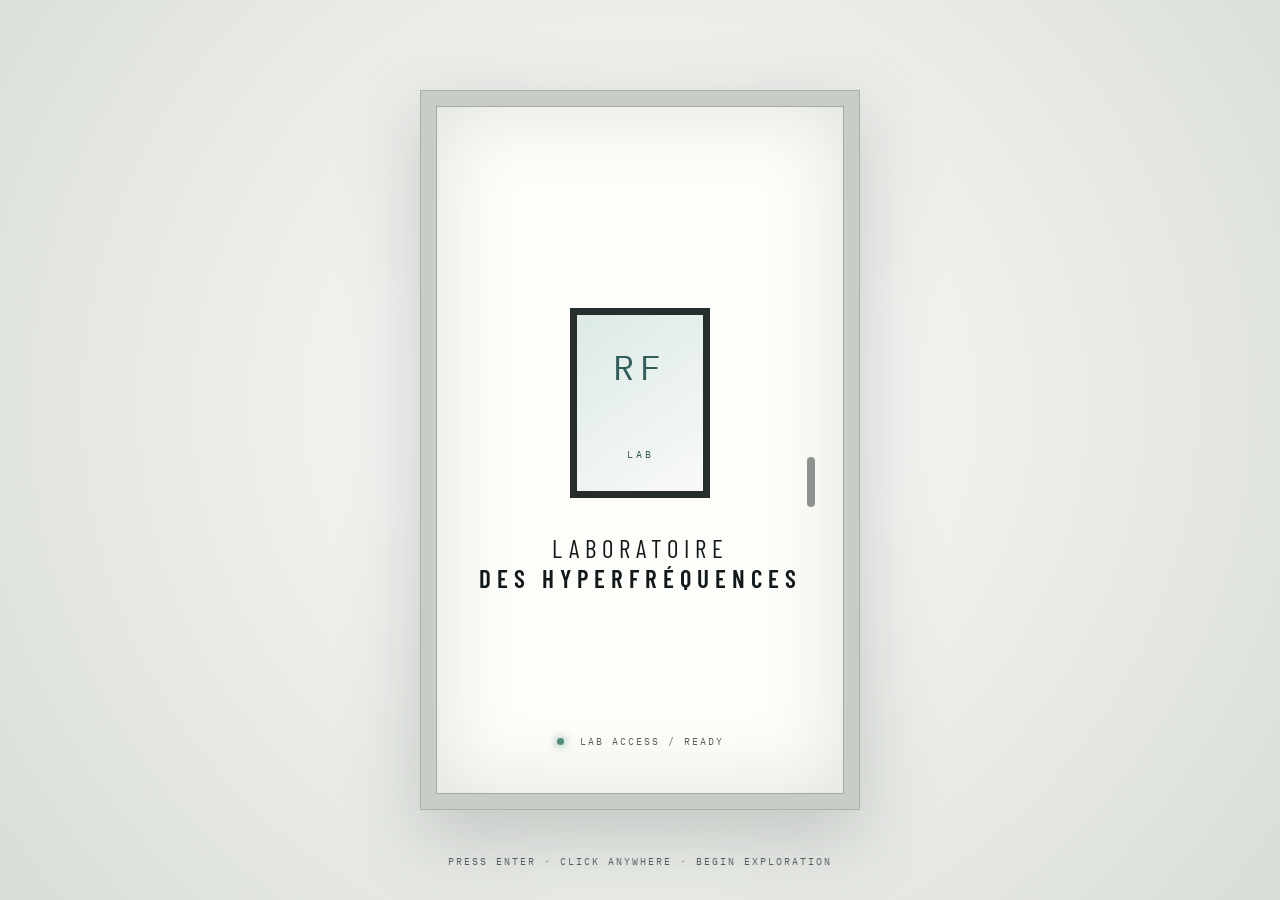
<file: index.html>
<!doctype html><html lang="fr"><head><meta charset="utf-8"><meta name="viewport" content="width=device-width,initial-scale=1"><title>Laboratoire des Hyperfréquences</title><link rel="stylesheet" href="style.css"></head><body>
<div id="app"></div><script src="catalog.js"></script><script src="app.js"></script></body></html>
</file>
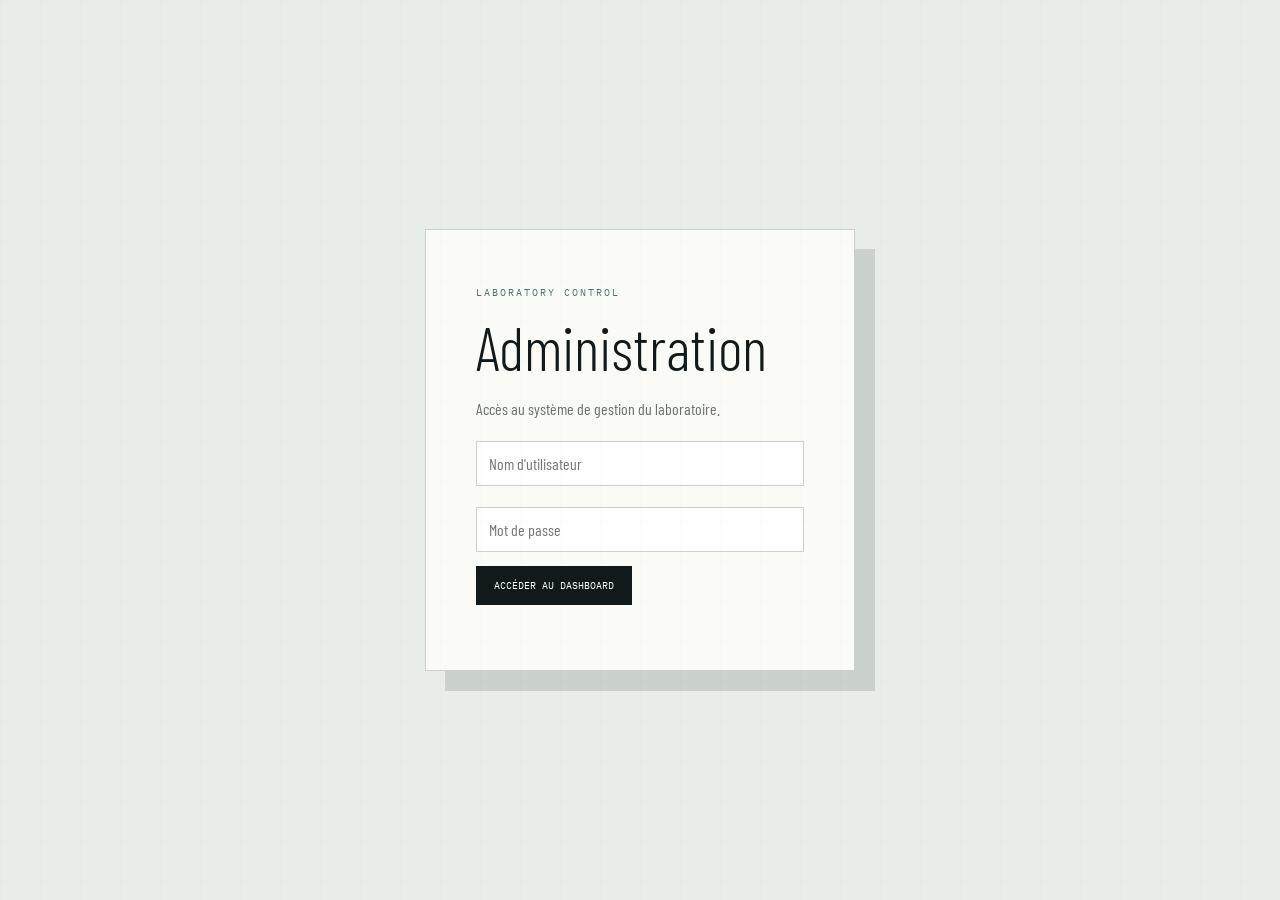
<file: admin/index.html>
<!doctype html><html lang="fr"><head><meta charset="utf-8"><meta name="viewport" content="width=device-width,initial-scale=1"><title>Administration — Laboratoire des Hyperfréquences</title><link rel="stylesheet" href="../style.css"></head><body><div id="app"></div><script src="admin.js"></script></body></html>
</file>
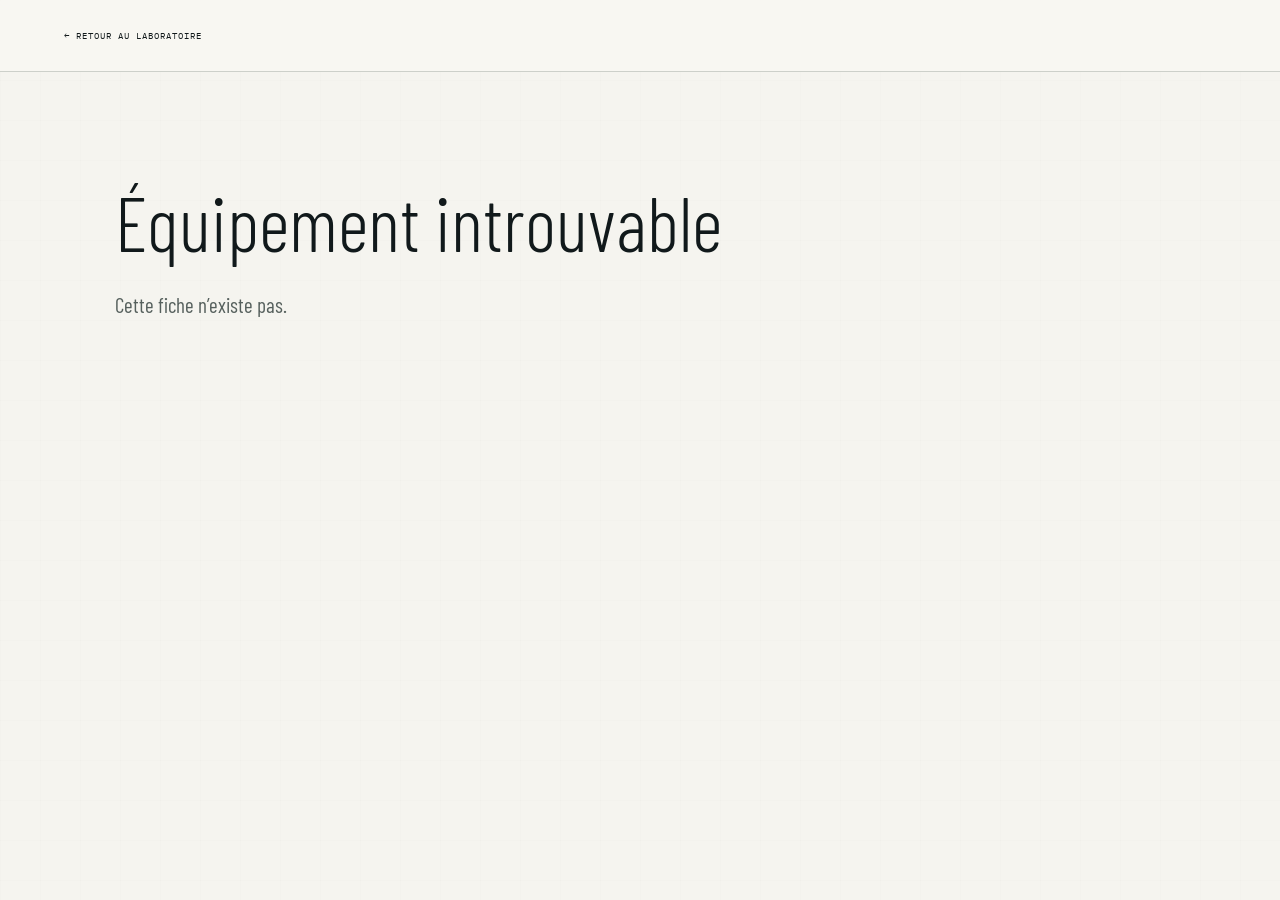
<file: item/index.html>
<!doctype html><html lang="fr"><head><meta charset="utf-8"><meta name="viewport" content="width=device-width,initial-scale=1"><title>Équipement — Laboratoire des Hyperfréquences</title><link rel="stylesheet" href="../style.css"></head><body><div id="app"></div><script src="../catalog.js"></script><script src="../item.js"></script></body></html>
</file>
<file: style.css>
@import url('https://fonts.googleapis.com/css2?family=Barlow+Condensed:wght@300;400;500;600;700&family=IBM+Plex+Mono:wght@400;500&display=swap');
:root{--ink:#11191b;--paper:#f5f4ef;--line:#cdd0ca;--accent:#2e6968;--accent2:#9a6e32}
*{box-sizing:border-box}html,body{margin:0;background:var(--paper);color:var(--ink);font-family:"Barlow Condensed",sans-serif}a{text-decoration:none;color:inherit}button,input,textarea,select{font:inherit}
body:before{content:"";position:fixed;inset:0;pointer-events:none;opacity:.16;background-image:linear-gradient(rgba(20,30,30,.07) 1px,transparent 1px),linear-gradient(90deg,rgba(20,30,30,.07) 1px,transparent 1px);background-size:40px 40px;z-index:0}
.door-scene{height:100vh;display:grid;place-items:center;position:relative;overflow:hidden;background:radial-gradient(circle at 50% 45%,#fff 0,#eef0ec 42%,#d9ddd8 100%);cursor:pointer}.ambient-grid{position:absolute;inset:0;background:linear-gradient(90deg,transparent 49.9%,rgba(46,105,104,.13) 50%,transparent 50.1%),linear-gradient(transparent 49.9%,rgba(46,105,104,.13) 50%,transparent 50.1%);background-size:180px 180px;mask-image:radial-gradient(circle,#000,transparent 70%)}.door-frame{width:min(440px,72vw);height:min(720px,82vh);padding:15px;background:#c9cdc8;box-shadow:0 25px 70px #4d575544;border:1px solid #aab0aa}.door{height:100%;background:#fdfdf9;border:1px solid #a6aaa5;display:flex;flex-direction:column;align-items:center;justify-content:center;position:relative;box-shadow:inset 0 0 80px #dfe2dd}.door-window{width:140px;height:190px;border:7px solid #252d2d;display:grid;place-items:center;background:linear-gradient(145deg,#dce9e6,#f9faf7);font-family:"IBM Plex Mono";font-size:35px;letter-spacing:6px;color:#315d5b}.door-window small{font-size:10px;letter-spacing:3px}.door-title{text-align:center;font-size:25px;letter-spacing:6px;margin-top:35px}.door-title b{font-weight:600}.door-status{position:absolute;bottom:45px;font:10px "IBM Plex Mono";letter-spacing:2px;color:#5a625e}.door-status i,.live i{display:inline-block;width:7px;height:7px;background:#508e79;border-radius:50%;margin-right:8px;box-shadow:0 0 10px #508e79}.handle{position:absolute;right:28px;top:51%;width:8px;height:50px;background:#8d938e;border-radius:6px}.enter-hint{position:absolute;bottom:32px;font:10px "IBM Plex Mono";letter-spacing:2px;opacity:.65}
.site{position:relative;z-index:1}.topbar{height:72px;border-bottom:1px solid var(--line);display:flex;align-items:center;padding:0 5vw;gap:30px;background:#f8f7f3dd;backdrop-filter:blur(10px);position:relative;z-index:5}.brand{font:12px "IBM Plex Mono";letter-spacing:1px;display:flex;align-items:center;gap:10px}.brand b{font-weight:500}.orb{width:18px;height:18px;border:1px solid var(--accent);border-radius:50%;display:inline-block;position:relative}.orb:after{content:"";position:absolute;width:4px;height:4px;background:var(--accent);border-radius:50%;top:6px;left:6px}.live{margin-left:auto;font:9px "IBM Plex Mono";letter-spacing:1px}.admin-link{font:9px "IBM Plex Mono";padding:8px 12px;border:1px solid var(--line);opacity:.5}.hero{min-height:620px;padding:100px 9vw;display:flex;align-items:center;justify-content:space-between;border-bottom:1px solid var(--line);background:linear-gradient(120deg,#f7f6f1 0,#edf0eb 100%)}.hero-copy{max-width:650px}.eyebrow{font:10px "IBM Plex Mono";letter-spacing:2px;color:#52706e}.hero h1{font-size:clamp(60px,8vw,120px);line-height:.78;margin:25px 0 35px;font-weight:300;letter-spacing:-3px}.hero h1 em{font-style:normal;color:var(--accent)}.hero p{max-width:480px;font-size:19px;line-height:1.4;color:#58605d}.radar{width:330px;height:330px;border:1px solid #71908e55;border-radius:50%;position:relative;display:grid;place-items:center;color:var(--accent);font:28px "IBM Plex Mono";text-align:center}.radar:before,.radar:after{content:"";position:absolute;border:1px solid #71908e55;border-radius:50%}.radar:before{inset:45px}.radar:after{inset:105px}.radar-ring{position:absolute;border:1px solid #71908e33;border-radius:50%}.r1{inset:15px}.r2{inset:150px}.radar-line{position:absolute;width:50%;height:1px;background:var(--accent);transform-origin:left;transform:rotate(-38deg);left:50%;top:50%;animation:sweep 3s linear infinite}.radar span{z-index:2}.radar small{font-size:10px}.catalog{padding:90px 7vw}.section-head,.dashhead{display:flex;justify-content:space-between;align-items:end}.section-head h2{font-size:54px;font-weight:300;margin:12px 0}.count{font:10px "IBM Plex Mono"}.controls{display:flex;justify-content:space-between;gap:20px;margin:35px 0}.filters{display:flex;gap:7px;flex-wrap:wrap}.filters button,.dashhead button{background:transparent;border:1px solid var(--line);padding:9px 15px;font:10px "IBM Plex Mono";cursor:pointer}.filters button.active,.filters button:hover{background:var(--ink);color:white}.controls input{border:0;border-bottom:1px solid var(--line);background:transparent;outline:0;width:280px;padding:8px;font:11px "IBM Plex Mono"}.grid{display:grid;grid-template-columns:repeat(3,1fr);gap:22px}.card{border:1px solid var(--line);background:#faf9f5;transition:.35s;overflow:hidden}.card:hover{transform:translateY(-7px);box-shadow:0 18px 40px #17232218}.card-image{height:300px;position:relative;background:#e8ebe6;display:grid;place-items:center;overflow:hidden}.card-image img{width:80%;height:80%;object-fit:contain;transition:.4s}.card:hover img{transform:scale(1.06)}.index{position:absolute;left:15px;top:15px;font:10px "IBM Plex Mono"}.inspect{position:absolute;right:15px;top:15px;font:9px "IBM Plex Mono";opacity:0;transition:.3s}.card:hover .inspect{opacity:1}.card-body{padding:24px}.card-body span,.admin-grid article span{font:9px "IBM Plex Mono";color:#61726e}.card h3{font-size:29px;font-weight:400;margin:8px 0}.card p{color:#69716e;line-height:1.35;margin:0;font-size:15px}footer{padding:35px 7vw;border-top:1px solid var(--line);display:flex;justify-content:space-between;font:9px "IBM Plex Mono";letter-spacing:1px}
.boot{position:fixed;inset:0;background:#edf0ebee;z-index:20;display:grid;place-items:center;animation:fade .25s}.bootbox{border:1px solid #667773;background:#f5f6f1;padding:32px 45px;box-shadow:12px 12px 0 #c8d0ca;font:18px "IBM Plex Mono";line-height:1.5}.bootbox .tiny{display:block;font-size:9px;color:var(--accent);letter-spacing:2px;margin-bottom:18px}.bootbox strong{font-weight:400}.cursor{animation:blink 1s infinite}
.detail{min-height:100vh}.back{font:9px "IBM Plex Mono";letter-spacing:1px}.detail-wrap{min-height:calc(100vh - 72px);display:grid;grid-template-columns:1fr 1fr}.detail-image{background:#e7ebe6;display:grid;place-items:center;position:relative;border-right:1px solid var(--line)}.detail-image img{width:70%;height:70%;object-fit:contain}.detail-image span{position:absolute;left:30px;bottom:25px;font:9px "IBM Plex Mono"}.detail-copy{padding:100px 9vw}.detail-copy h1{font-size:76px;font-weight:300;line-height:.85;margin:18px 0 35px}.line{height:1px;background:var(--line);margin-bottom:28px}.lead{font-size:21px;line-height:1.4;color:#56605d;max-width:600px}.detail-copy h4{font:9px "IBM Plex Mono";letter-spacing:2px;margin-top:50px}.facts{border-top:1px solid var(--line)}.facts div{padding:13px 0;border-bottom:1px solid var(--line);font:13px "IBM Plex Mono"}.facts span{display:inline-block;width:45px;color:var(--accent)}.price{font:20px "IBM Plex Mono";margin-top:25px;color:var(--accent)}
.admin-login{min-height:100vh;display:grid;place-items:center;background:#e9ede8}.admin-login form{width:min(430px,90vw);padding:50px;border:1px solid var(--line);background:#fafaf6;box-shadow:20px 20px 0 #cbd1cc}.admin-login h1{font-size:60px;font-weight:300;margin:12px 0}.admin-login p{color:#69716e}.admin-login input,.modal input,.modal textarea,.modal select{width:100%;border:1px solid var(--line);background:white;padding:12px;margin:7px 0 14px;outline:none}.admin-login button,.dashmain>header button,.save{border:0;background:var(--ink);color:white;padding:13px 18px;font:10px "IBM Plex Mono";cursor:pointer}.admin-login small{display:block;margin-top:15px;color:#a24c43}.dashboard{display:flex;min-height:100vh;background:#f0f1ec}.dashboard aside{width:240px;background:#17201f;color:#e9ede8;padding:30px 22px;display:flex;flex-direction:column}.dashbrand{font:12px "IBM Plex Mono";display:flex;align-items:center;gap:8px;margin-bottom:60px}.dashboard nav{display:grid;gap:8px}.dashboard nav span{padding:12px;font:10px "IBM Plex Mono";opacity:.65}.dashboard nav .selected{opacity:1;background:#26312f}.logout{margin-top:auto;background:transparent;color:white;border:1px solid #ffffff33;padding:10px;font:9px "IBM Plex Mono"}.dashmain{padding:55px;flex:1}.dashmain>header{display:flex;justify-content:space-between;align-items:end}.dashmain h1{font-size:58px;font-weight:300;margin:10px 0 30px}.stats{display:grid;grid-template-columns:repeat(3,1fr);gap:15px;margin-bottom:55px}.stats div{background:#fafaf6;border:1px solid var(--line);padding:22px}.stats small{display:block;font:9px "IBM Plex Mono";color:#6b7772}.stats strong{display:block;font-size:40px;font-weight:300;margin-top:10px}.stats .ok{font-size:20px;color:var(--accent);margin-top:18px}.dashhead{margin-bottom:18px}.dashhead h2{font-size:35px;font-weight:300}.admin-grid{display:grid;grid-template-columns:repeat(2,1fr);gap:18px}.admin-grid article{display:grid;grid-template-columns:150px 1fr;background:#fafaf6;border:1px solid var(--line)}.admin-grid article>img{width:150px;height:180px;object-fit:contain;background:#e6eae5}.admin-grid article>div{padding:18px}.admin-grid h3{font-size:25px;font-weight:400;margin:7px 0}.admin-grid p{font-size:13px;color:#68716e;height:50px;overflow:hidden}.admin-grid button{border:1px solid var(--line);background:transparent;padding:7px 9px;font:8px "IBM Plex Mono";margin-right:5px;cursor:pointer}.admin-grid .danger{color:#9b5148}.toast{position:fixed;right:30px;top:30px;background:#17201f;color:white;padding:13px 18px;font:9px "IBM Plex Mono";z-index:50}.modal{position:fixed;inset:0;background:#17201fcc;display:grid;place-items:center;z-index:40;overflow:auto;padding:30px}.modal form{position:relative;background:#f7f7f2;width:min(650px,95vw);padding:40px}.modal h2{font-size:45px;font-weight:300;margin:8px 0 25px}.modal label{font:9px "IBM Plex Mono";display:block}.modal textarea{min-height:80px;resize:vertical}.close{position:absolute;right:20px;top:15px;border:0;background:none;font-size:30px;cursor:pointer}.save{width:100%;margin-top:10px}
@keyframes sweep{to{transform:rotate(322deg)}}@keyframes blink{50%{opacity:0}}@keyframes fade{from{opacity:0}to{opacity:1}}
@media(max-width:850px){.hero{padding:70px 7vw}.radar{display:none}.grid{grid-template-columns:1fr 1fr}.detail-wrap{grid-template-columns:1fr}.detail-image{min-height:430px}.detail-copy{padding:60px 7vw}.admin-grid{grid-template-columns:1fr}.dashboard aside{width:180px}.dashmain{padding:30px}.controls{flex-direction:column}.controls input{width:100%}}
@media(max-width:600px){.topbar{padding:0 18px}.brand b{display:none}.live{display:none}.hero h1{font-size:65px}.grid{grid-template-columns:1fr}.catalog{padding:60px 18px}.section-head h2{font-size:40px}.dashboard{display:block}.dashboard aside{width:100%;min-height:auto}.dashboard nav{display:flex}.logout{margin-top:20px}.dashmain{padding:22px}.stats{grid-template-columns:1fr}.admin-grid article{grid-template-columns:110px 1fr}.admin-grid article>img{width:110px;height:150px}.detail-copy h1{font-size:55px}}

.admin-link{display:none}
.dashboard nav button{display:block;width:100%;text-align:left;border:0;background:transparent;color:#e9ede8;padding:12px;font:10px "IBM Plex Mono";opacity:.7;cursor:pointer}.dashboard nav button:hover,.dashboard nav .navselected{background:#26312f;opacity:1}.cat-side{margin-top:28px;border-top:1px solid #ffffff18;padding-top:20px;overflow:auto;max-height:48vh}.cat-side>small{font:8px "IBM Plex Mono";opacity:.4;letter-spacing:1px}.cat-side>div{display:flex;align-items:center;margin:4px 0}.cat-side div>button:first-child{flex:1;text-align:left;border:0;background:transparent;color:#e9ede8;padding:8px 7px;font:9px "IBM Plex Mono";opacity:.6;cursor:pointer}.cat-side div>button:first-child.catselected,.cat-side div>button:first-child:hover{opacity:1}.cat-side .xcat{width:24px;border:0;background:transparent;color:#a98d86;cursor:pointer;font-size:16px}.muted{font:9px "IBM Plex Mono";color:#6b7772}.modal label small{font-size:8px;color:#75807c}.preview{display:block;width:120px;height:90px;object-fit:contain;background:#e5e9e4;border:1px solid var(--line);margin:-5px 0 14px}.thumbs{display:flex;gap:8px;flex-wrap:wrap;margin:-3px 0 14px}.thumbs div{position:relative}.thumbs img{width:70px;height:55px;object-fit:cover;border:1px solid var(--line)}.thumbs button{position:absolute;right:-5px;top:-8px;border:0;border-radius:50%;background:#17201f;color:white;width:18px;height:18px;line-height:15px;cursor:pointer}.detail-gallery{display:flex;gap:10px;padding:15px 30px;border-right:1px solid var(--line);overflow:auto;background:#e7ebe6}.detail-gallery img{width:90px;height:70px;object-fit:cover;border:1px solid #aeb8b2}.detail-gallery+*{}
@media(max-width:850px){.dashboard aside{width:100%}.cat-side{max-height:180px}.detail-gallery{border-right:0}}
</file>
